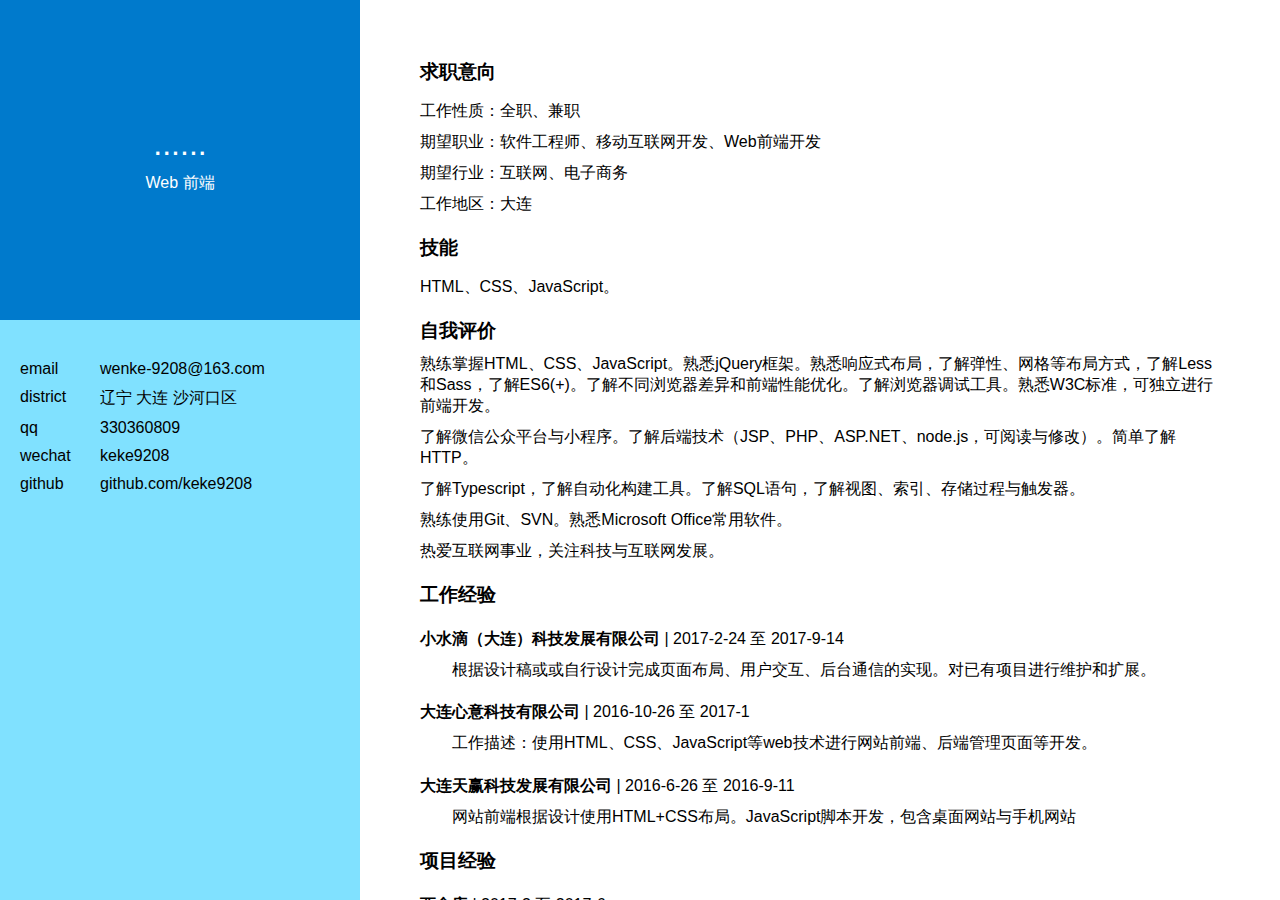
<file: index.html>
<!DOCTYPE html>
<html lang="zh">
<head>
  <meta charset="UTF-8">
  <meta name="viewport" content="width=device-width, initial-scale=1.0">
  <meta http-equiv="X-UA-Compatible" content="ie=edge">
  <title>Web Front-end Resume</title>
  <link rel="stylesheet" href="css/index.css">
  <script src="js/index.js" defer></script>
</head>
<body>
</body>
</html>
</file>
<file: css/index.css>
html {
  height: 100%;
}

body {
  margin: 0;
  font-family: DengXian, 'Microsoft YaHei', -apple-system, BlinkMacSystemFont, "PingFang SC", "Helvetica Neue", STHeiti, Tahoma, Simsun, sans-serif;
  display: flex;
  height: 100%;
}

header {
  width: 480px;
  height: 100%;
  overflow-y: auto;
  background-color: #80e1ff;
  display: flex;
  flex-direction: column;
}

@media screen and (max-width: 1400px) {
  header {
    width: 360px;
  }
}

.introduction-header {
  height: 320px;
  width: 100%;
  display: flex;
  flex-direction: column;
  justify-content: center;
  align-items: center;
  background-color: #007acc;
  color: #ffffff;
  padding: 20px 0;
  box-sizing: border-box;
}

@media screen and (max-height: 720px) {
  .introduction-header {
    height: 240px;
  }
}

.introduction-header .name {
  align-self: center;
  font-size: 32px;
  margin-bottom: 10px;
}

.introduction-body {
  display: flex;
  justify-content: flex-end;
  flex-grow: 1;
}

.introduction-body ul {
  padding: 40px 0;
  margin: 0;
  list-style: none;
  display: flex;
  flex-direction: column;
  align-items: center;
  flex-grow: 1;
  color: #000000;
}

.introduction-body ul li {
  width: 320px;
  display: flex;
}

.introduction-body ul li:not(:last-child) {
  margin-bottom: 10px;
}

.introduction-body ul li .item-name {
  width: 80px;
}

.introduction-body ul li .item-detail {
  width: 240px;
  word-break: break-all;
}

.introduction-body ul li .item-detail a {
  color: #000000;
  text-decoration: none;
}

nav {
  padding-top: 110px;
  width: 100px;
  display: flex;
  flex-direction: column;
  align-items: flex-end;
}

nav > div {
  width: 80px;
  height: 40px;
  line-height: 40px;
  text-align: center;
  margin: 5px 0;
  border-top-left-radius: 5px;
  border-bottom-left-radius: 5px;
  border-style: solid none solid solid;
  border-width: 1px;
  border-color: #000000;
  transition-duration: 0.2s;
  background-color: #ffffff;
  cursor: pointer;
}

nav > div:hover:not(.active) {
  color: #ffffff;
  background-color: #007acc;
}

nav .active {
  padding-right: 10px;
  background-color: #ffffff;
}

.introduction-footer {
  height: 40px;
  display: flex;
  justify-content: flex-end;
  align-items: center;
}

.introduction-footer > div {
  margin: 0 1em;
  cursor: pointer;
  user-select: none;
}

.content {
  flex-grow: 1;
  padding: 40px calc((100% - 1280px) / 2);
  height: calc(100% - 80px);
  width: 800px;
  overflow-y: auto;
}

@media screen and (max-width: 1400px) {
  .content {
    padding: 40px calc((100% - 1160px) / 2);
  }
}

section {
  margin-bottom: 20px;
}

section h3 {
  margin-bottom: 10px;
}

section > ul {
  list-style: none;
  padding: 0;
}

section > ul li {
  margin: 10px 0;
}

section > ul li .delimiter, section > ul li .date {
  font-weight: normal;
}

section > ul li h4 {
  margin-bottom: 10px;
}

section > ul li p {
  text-indent: 2em;
  margin: 5px 0;
}

section > ul li > div {
  margin: 10px 0;
}

section > div {
  margin: 10px 0;
}
</file>
